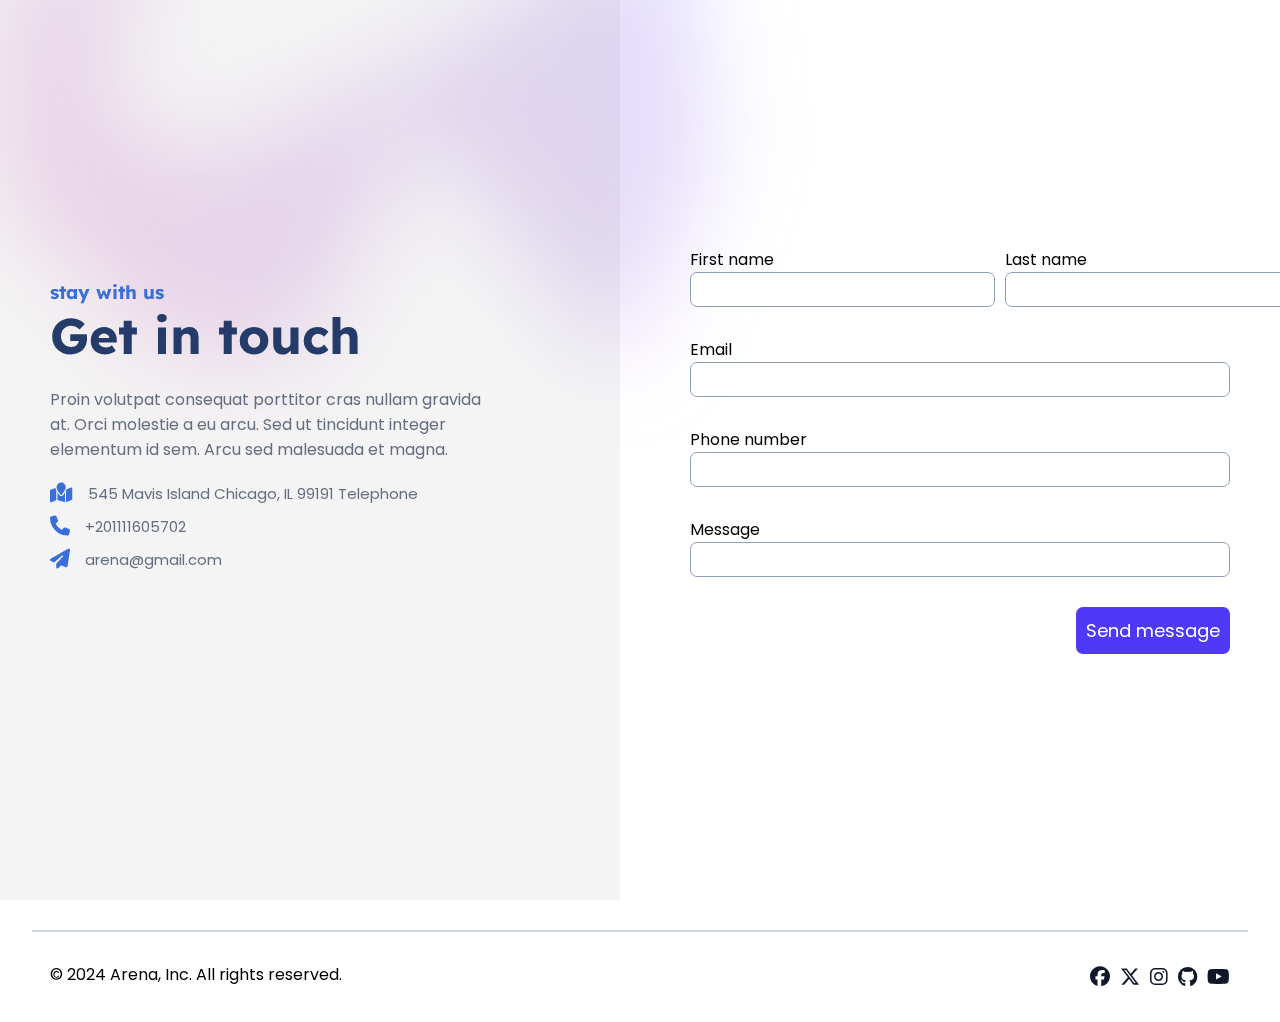
<file: contact.html>
<!DOCTYPE html>
<html lang="en">
<head>
    <meta charset="UTF-8">
    <meta name="viewport" content="width=device-width, initial-scale=1.0">
    <link rel="stylesheet" href="https://cdnjs.cloudflare.com/ajax/libs/font-awesome/6.7.2/css/all.min.css" integrity="sha512-Evv84Mr4kqVGRNSgIGL/F/aIDqQb7xQ2vcrdIwxfjThSH8CSR7PBEakCr51Ck+w+/U6swU2Im1vVX0SVk9ABhg==" crossorigin="anonymous" referrerpolicy="no-referrer" />
    <link rel="stylesheet" href="./assets/css/contact.css">
    <link rel="stylesheet" href="https://fonts.googleapis.com/css2?family=Anta&family=Lexend:wght@100..900&family=Poppins:ital,wght@0,100;0,200;0,300;0,400;0,500;0,600;0,700;0,800;0,900;1,100;1,200;1,300;1,400;1,500;1,600;1,700;1,800;1,900&display=swap">
            <link rel="icon" href="./assets/images/favicon.ico" type="image/x-icon">

    <title>Contact | Arena</title>
</head>
<body>
    <div class="container">
        <div class="left">
            <div class="background-shape" aria-hidden="true">
                <div class="shape"></div>
            </div>
            <h3>stay with us</h3>
            <h2>Get in touch</h2>
            <p>Proin volutpat consequat porttitor cras nullam gravida at. Orci molestie a eu arcu. Sed ut tincidunt integer elementum id sem. Arcu sed malesuada et magna.</p>
            <div class="contact-ways">
                <div class="way">
                    <i class="fa-solid fa-map-location"></i>
                    <a href="https://maps.google.com">545 Mavis Island Chicago, IL 99191 Telephone</a>
                </div>
                <div class="way">
                    <i class="fa-solid fa-phone"></i>
                    <a href="tel:+201111605702">+201111605702</a>
                </div>
                <div class="way">
                    <i class="fa-solid fa-paper-plane"></i>
                    <a href="mailto:arena@gmail.com">arena@gmail.com</a>
                </div>
            </div>
        </div>
        <form>
            
            <div class="input-row">
                <div class="input-field">
                    <label for="fname">First name</label>
                    <input type="text" id="fname" name="fname">
                </div>
                <div class="input-field">
                    <label for="lname">Last name</label>
                    <input type="text" id="lname" name="lname">
                </div>
            </div>
            <div class="input-field">
                <label for="email">Email</label>
                <input type="email" id="email" name="email">
            </div>
            <div class="input-field">
                <label for="tel">Phone number</label>
                <input type="tel" id="tel" name="tel">
            </div>
            <div class="input-field">
                <label for="message">Message</label>
                <input type="text" id="message" name="message">
            </div>
            <div class="form-control">
                <button type="submit">Send message</button>
            </div>
        </form>
    </div>  
    <hr class="break">

        <footer>
            <div class="footer-bottom">
               <p>© 2024 Arena, Inc. All rights reserved.</p>
               <div class="social">
                <a href="">
                    <i class="fa-brands fa-facebook"></i>
                </a>
                <a href="">
                    <i class="fa-brands fa-x-twitter"></i>
                </a>
                <a href="">
                    <i class="fa-brands fa-instagram"></i>
                </a>
                <a href="">
                    <i class="fa-brands fa-github"></i>
                </a>
                <a href="">
                    <i class="fa-brands fa-youtube"></i>
                </a>
               </div>
            </div>
        </footer>
</body>
</html>
</file>
<file: assets/css/contact.css>
* {
    box-sizing: border-box;
    padding: 0;
    margin: 0;
    font-family: 'Poppins', serif;
}

h1, h2, h3, h4, h5, h6 {
    font-family: 'Lexend', 'Poppins', serif;
}

.background-shape {
    position: absolute;
    left: 0;
    right: 0;
    top: -10rem; /* -top-40 */
    z-index: -10; /* -z-10 */
    transform: translateZ(0); /* transform-gpu */
    overflow: hidden;
    filter: blur(3rem); /* blur-3xl */
  }
  
  .shape {
    position: relative;
    left: calc(50% - 11rem);
    aspect-ratio: 1155 / 678; /* aspect-[1155/678] */
    width: 36.125rem; /* w-[36.125rem] */
    transform: translateX(-50%) rotate(30deg); /* -translate-x-1/2 rotate-[30deg] */
    background: linear-gradient(to top right, #ff80b5, #9089fc); /* bg-gradient-to-tr from-[#ff80b5] to-[#9089fc] */
    opacity: 0.3; /* opacity-30 */
    clip-path: polygon(74.1% 44.1%, 100% 61.6%, 97.5% 26.9%, 85.5% 0.1%, 80.7% 2%, 72.5% 32.5%, 60.2% 62.4%, 52.4% 68.1%, 47.5% 58.3%, 45.2% 34.5%, 27.5% 76.7%, 0.1% 64.9%, 17.9% 100%, 27.6% 76.8%, 76.1% 97.7%, 74.1% 44.1%);
  }
  
  /* Media query for sm breakpoint */
  @media (min-width: 640px) {
    .background-shape {
        top: -20rem; /* sm:-top-80 */
    }
    .shape {
        left: calc(50% - 30rem); /* sm:left-[calc(50%-30rem)] */
        width: 72.1875rem; /* sm:w-[72.1875rem] */
    }
  }

.container {
    display: flex;
    gap: 20px;
    height: 100vh;
    width: 100%;
}

.container .left, .container form {
    padding: 50px;
    gap: 20px;
    display: flex;
    flex-direction: column;
    justify-content: center;
    height: 100%;
    width: 50%;
}

.container .left {
    background: #a9a9a920;
    padding-top: 0;
}

.left h2 {
    color: hsl(220, 48%, 28%);
    font-size: 50px;
    margin-top: -20px;
}

.left h3 {
    color: hsl(220, 68%, 54%);
}

.left p {
    max-width: 450px;
    color: hsl(220, 12%, 45%);
}

.left .contact-ways {
    display: flex;
    flex-direction: column;
    justify-content: center;
    gap: 10px;
}

.contact-ways .way {
    display: flex;
    align-items: center;
    gap: 15px;
}

.way i {
    font-size: 20px;
    color: hsl(220, 68%, 54%);
}

.way a {
    text-decoration: none;
    color: hsl(220, 12%, 45%);
    font-size: 15px;
}

.container form .input-row {
    display: flex;
    width: 100%;
    gap: 10px;
}

form .input-field {
    width: 100%;
    display: flex;
    flex-direction: column;
    margin-bottom: 10px;
}

.input-field input {
    font-size: 15px;
    padding: 5px;
    background: none;
    border: 1.5px solid hsl(220, 23%, 64%);
    outline: none;
    border-radius: 7px;
    transition: .2s ease-in-out;
    background: #fff;
}

.input-field input:hover {
    border-color: grey;
}

.input-field input:focus {
    border-color: #483fc0;
}

form .form-control {
    width: 100%;
    display: flex;
    justify-content: flex-end;
}

.form-control button {
    padding: 10px;
    border-radius: 7px;
    font-size: 18px;
    background: oklch(0.511 0.262 276.966);
    color: #fff;
    border: none;
    outline: none;
    cursor: pointer;
}

.form-control button:hover {
    background: oklch(0.585 0.233 277.117);
}

.break {
    width: 95%;
    display: block;
    margin: auto;
    margin-top: 30px;
    border: .5px solid hsl(220, 32%, 85%);
  }
  
  footer {
    padding: 30px 50px;
  
  }
  
 
  .footer-bottom {
    display: flex;
    justify-content: space-between;
  }
  
  .footer-bottom .social {
    display: flex;
    gap: 10px;
  }
  
  .social a {
    color: oklch(0.21 0.034 264.665);
    font-size: 20px;
  }
</file>
